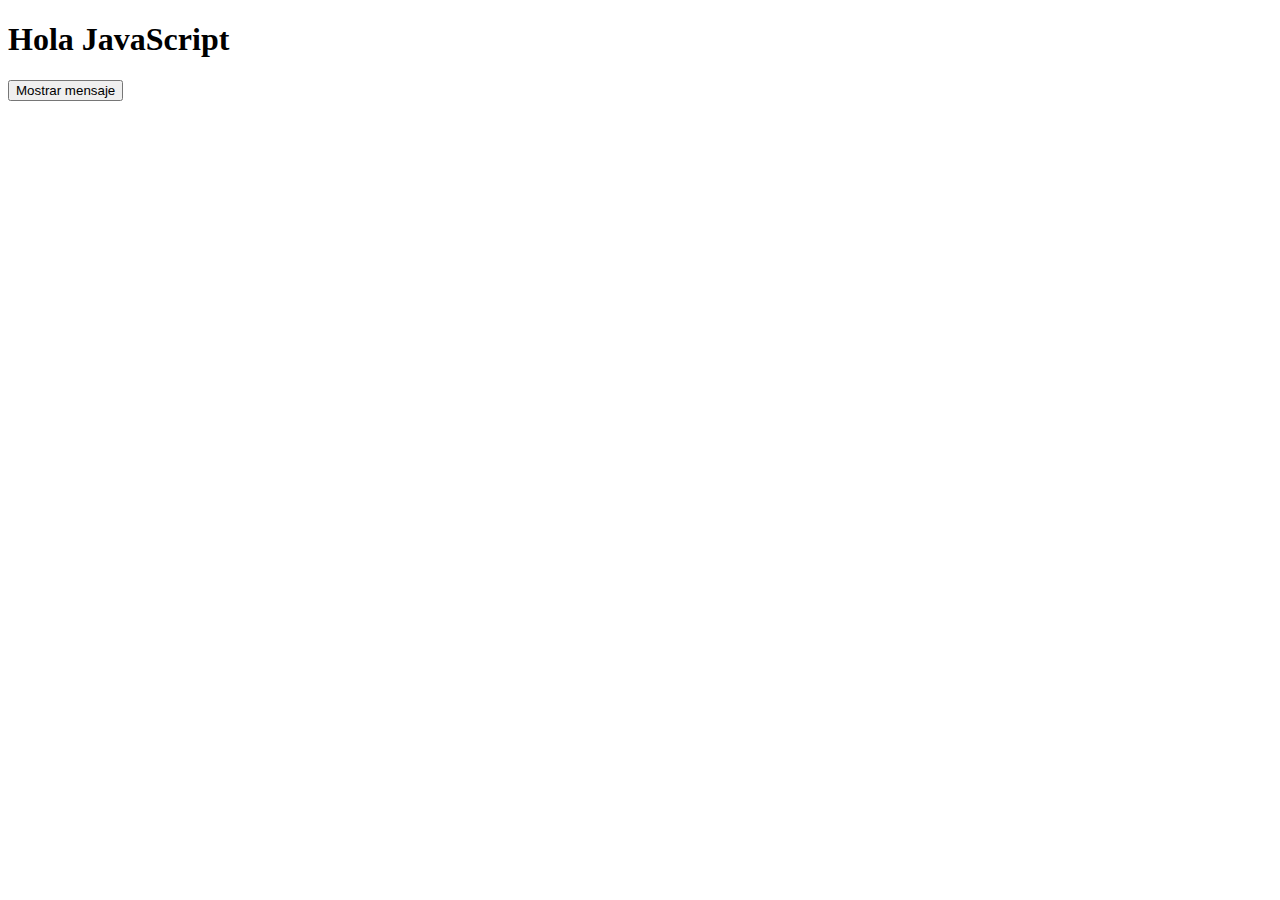
<file: ejercicio-3-js/index.html>
<!DOCTYPE html>
<html lang="es">
  <head>
    <meta charset="UTF-8" />
    <meta http-equiv="X-UA-Compatible" content="IE=edge" />
    <meta name="viewport" content="width=device-width, initial-scale=1.0" />
    <title>Ejercicio 3. Módulo 1</title>
  </head>
  <body>
    <h1 id="demo">Hola mundo</h1>
    <button
      type="button"
      onclick="document.getElementById('demo').style.textTransform='lowercase'"
    >
      Mostrar mensaje
    </button>
    <script src="js/demo.js"></script>
    <script src="js/console.js"></script>
  </body>
</html>
</file>
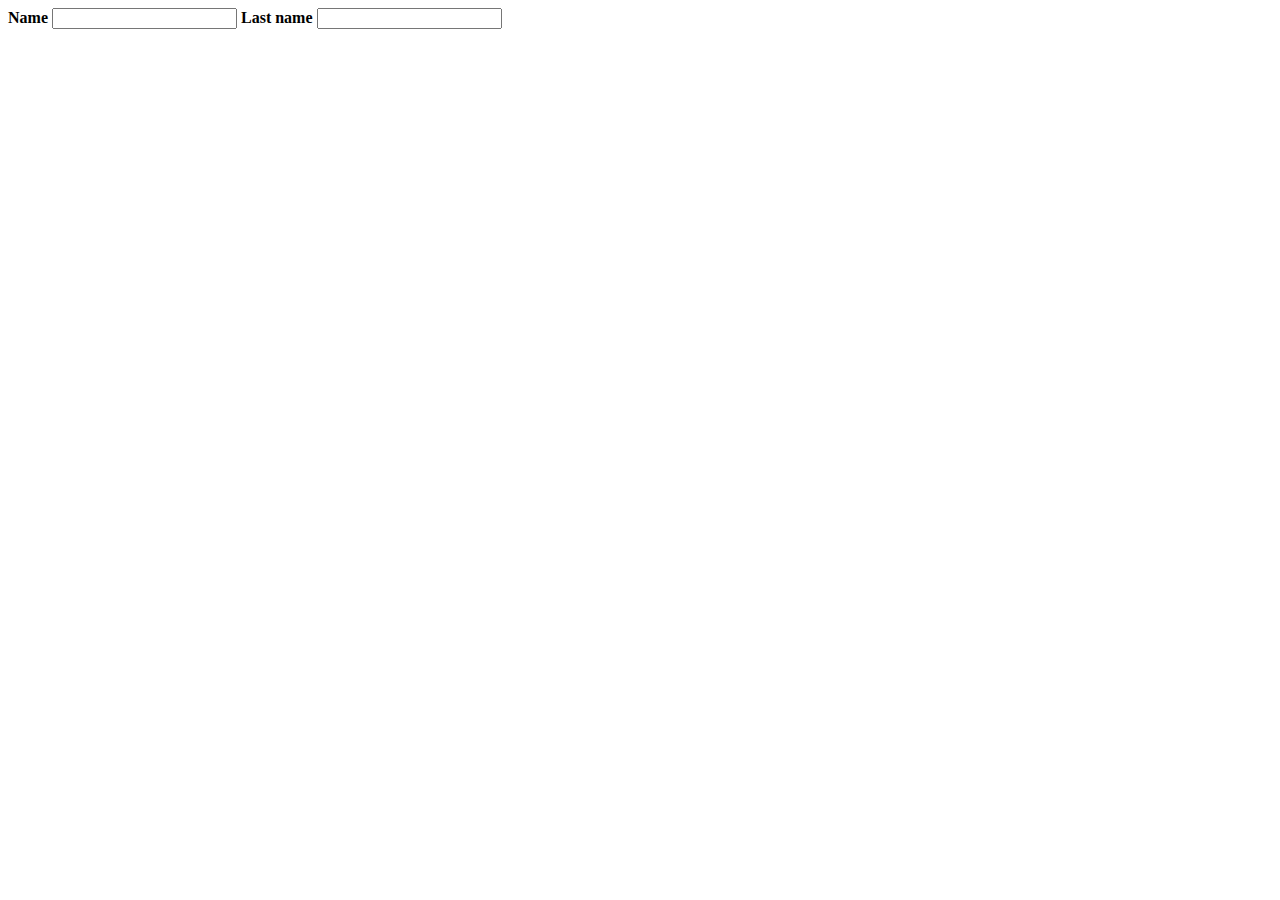
<file: ejercicio4.1-estructira básica-html/index.html>
<!DOCTYPE html>
<html lang="es">
  <head>
    <meta charset="UTF-8" />
    <meta http-equiv="X-UA-Compatible" content="IE=edge" />
    <meta name="viewport" content="width=device-width, initial-scale=1.0" />
    <title>Ejercicios Módulo 1. Datos de usuario</title>
  </head>
  <body>
    <div class="container">
      <div class="img"></div>
      <div class="data">
        <label for="name"><b>Name</b></label>
        <input type="text" id="name" name="name" />
        <label for="lastName"><b>Last name</b></label>
        <input type="text" id="lastName" name="lastName" />
      </div>
    </div>
  </body>
</html>
</file>
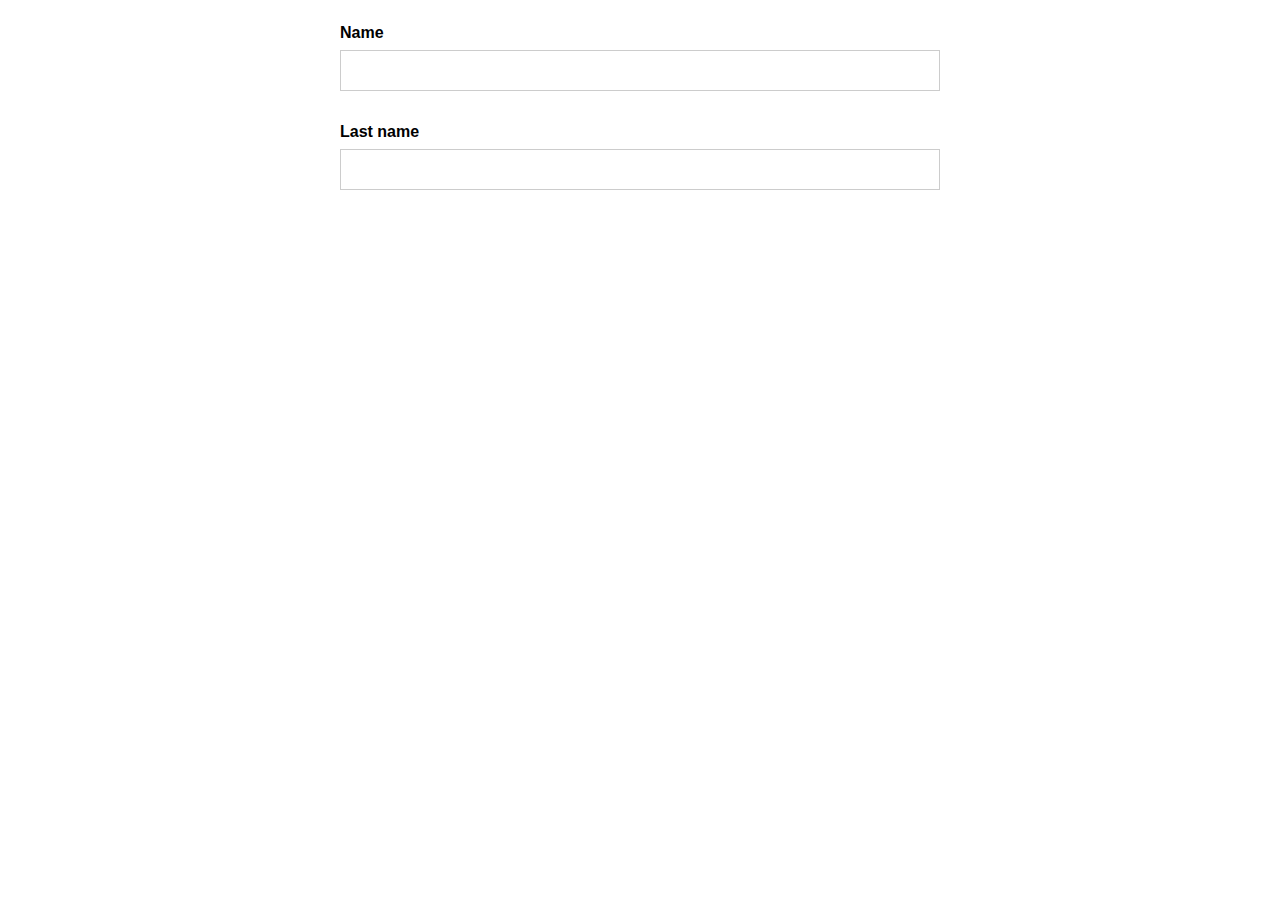
<file: ejercicio4.2-estilos a la página/index.html>
<!DOCTYPE html>
<html lang="es">
  <head>
    <meta charset="UTF-8" />
    <meta http-equiv="X-UA-Compatible" content="IE=edge" />
    <meta name="viewport" content="width=device-width, initial-scale=1.0" />
    <title>Ejercicios Módulo 1. Datos de usuario</title>
    <link rel="stylesheet" href="css/site.css" />
  </head>
  <body>
    <div class="container">
      <div class="img"></div>
      <div class="data">
        <label for="name"><b>Name</b></label>
        <input type="text" id="name" name="name" />
        <label for="lastName"><b>Last name</b></label>
        <input type="text" id="lastName" name="lastName" />
      </div>
    </div>
  </body>
</html>
</file>
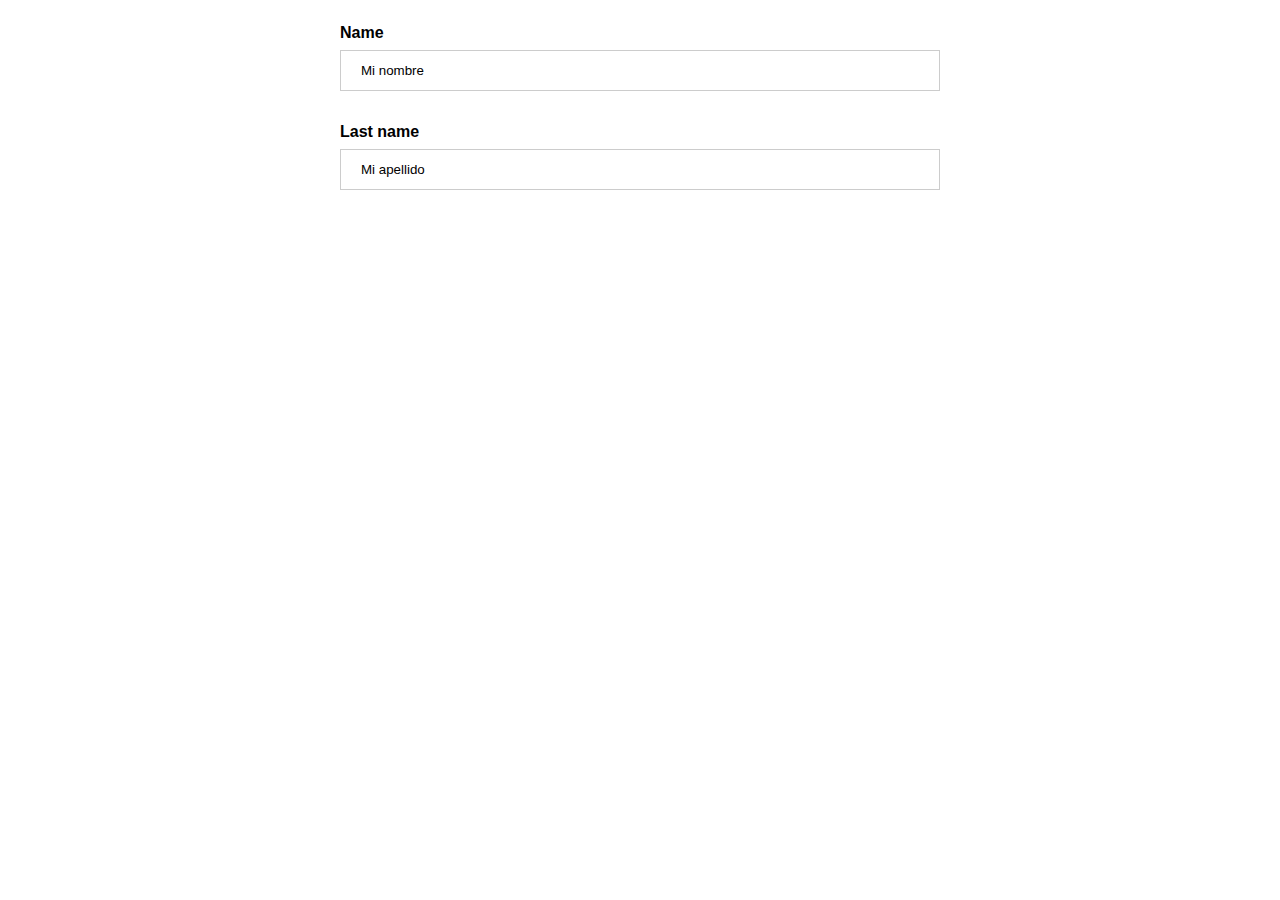
<file: ejercicio4.3 agregando interaccion-js/index.html>
<!DOCTYPE html>
<html lang="es">
  <head>
    <meta charset="UTF-8" />
    <meta http-equiv="X-UA-Compatible" content="IE=edge" />
    <meta name="viewport" content="width=device-width, initial-scale=1.0" />
    <title>Ejercicios Módulo 1. Datos de usuario</title>
    <link rel="stylesheet" href="css/site.css" />
  </head>
  <body>
    <div class="container">
      <div class="img"></div>
      <div class="data">
        <label for="name"><b>Name</b></label>
        <input type="text" id="name" name="name" />
        <label for="lastName"><b>Last name</b></label>
        <input type="text" id="lastName" name="lastName" />
      </div>
    </div>
    <script src="js/demo.js"></script>
  </body>
</html>
</file>
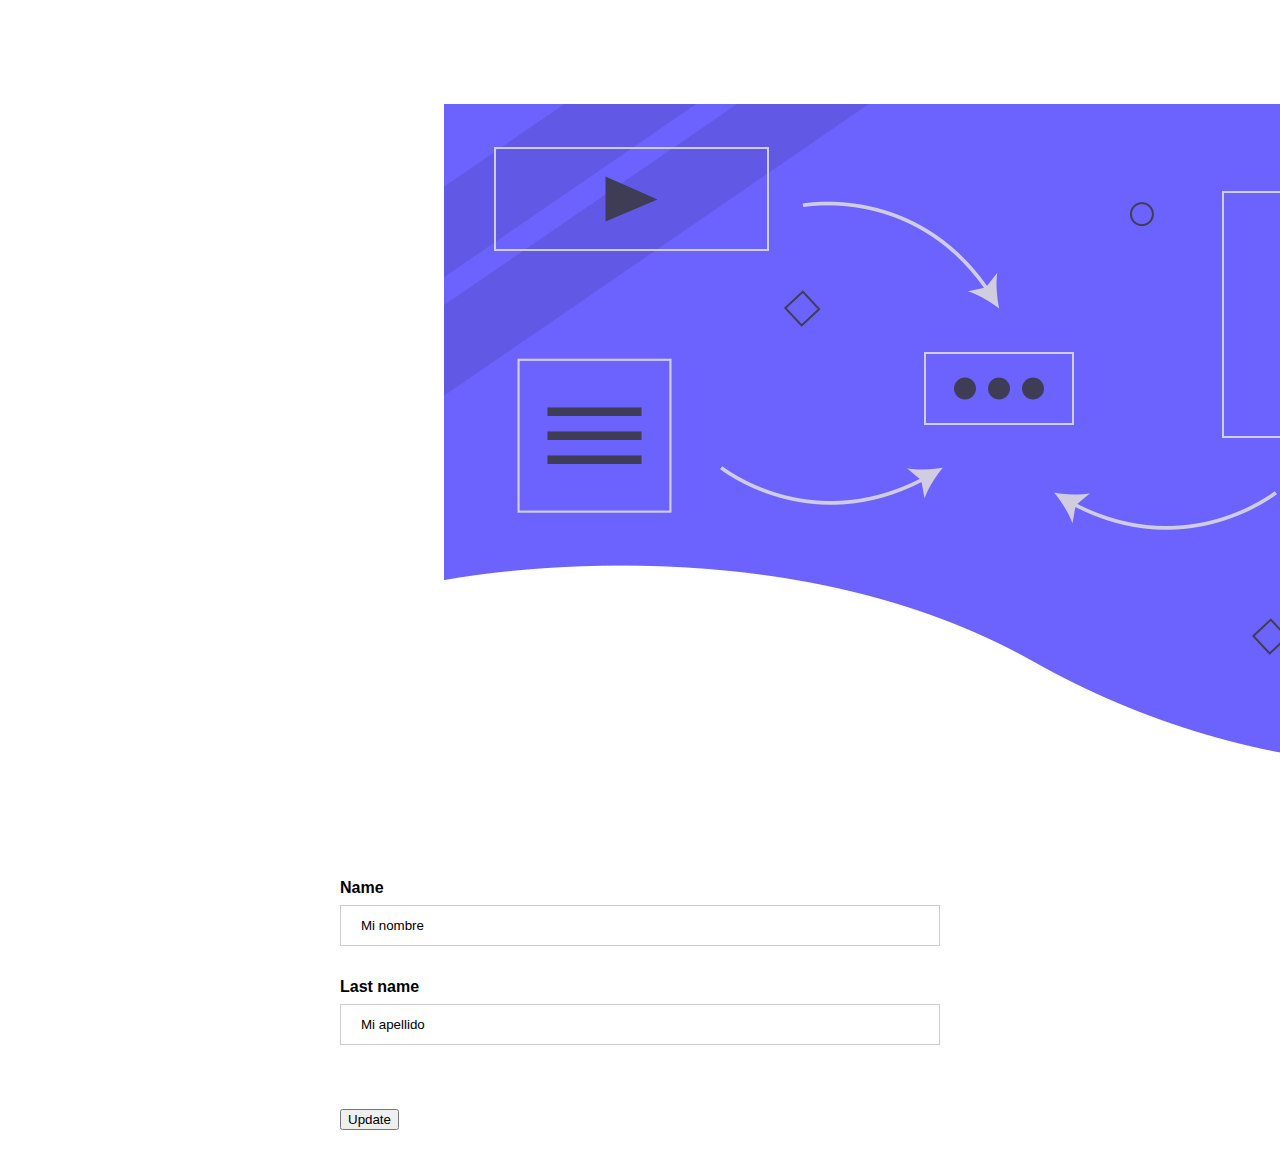
<file: ejercicio4.4-insertar-imagen/index.html>
<!DOCTYPE html>
<html lang="es">
  <head>
    <meta charset="UTF-8" />
    <meta http-equiv="X-UA-Compatible" content="IE=edge" />
    <meta name="viewport" content="width=device-width, initial-scale=1.0" />
    <title>Ejercicios Módulo 1. Datos de usuario</title>
    <link rel="stylesheet" href="css/site.css" />
  </head>
  <body>
    <div class="container">
      <div class="img">
        <img src="" id="dibujito" class="" dibujito />
      </div>
      <div class="data">
        <label for="name"><b>Name</b></label>
        <input type="text" id="name" name="name" />
        <label for="lastName"><b>Last name</b></label>
        <input type="text" id="lastName" name="lastName" />
      </div>
      <div class="actions">
        <button
          type="button"
          onclick="console.log(document.getElementById('lastName').value)"
        >
          Update
        </button>
      </div>
    </div>
    <script src="js/demo.js"></script>
  </body>
</html>
</file>
<file: ejercicio4.2-estilos a la página/css/site.css>
body {
  font-family: Arial, Helvetica, sans-serif;
}

input {
  width: 100%;
  padding: 12px 20px;
  margin: 8px 0 32px 0;
  display: inline-block;
  border: 1px solid #ccc;
  box-sizing: border-box;
}

.container {
  margin: auto;
  width: 50%;
}

.data {
  padding: 16px;
}
</file>
<file: ejercicio4.3 agregando interaccion-js/css/site.css>
body {
  font-family: Arial, Helvetica, sans-serif;
}

input {
  width: 100%;
  padding: 12px 20px;
  margin: 8px 0 32px 0;
  display: inline-block;
  border: 1px solid #ccc;
  box-sizing: border-box;
}

.container {
  margin: auto;
  width: 50%;
}

.data {
  padding: 16px;
}
</file>
<file: ejercicio4.4-insertar-imagen/css/site.css>
body {
  font-family: Arial, Helvetica, sans-serif;
}

input {
  width: 100%;
  padding: 12px 20px;
  margin: 8px 0 32px 0;
  display: inline-block;
  border: 1px solid #ccc;
  box-sizing: border-box;
}

.container {
  margin: auto;
  width: 50%;
}

.data,
.actions {
  padding: 16px;
}
.img {
  text-align: center;
  margin: 24px 0 12px 0;
  position: relative;
}
img.dibujito {
  width: 20%;
  border-radius: 50%;
}
</file>
